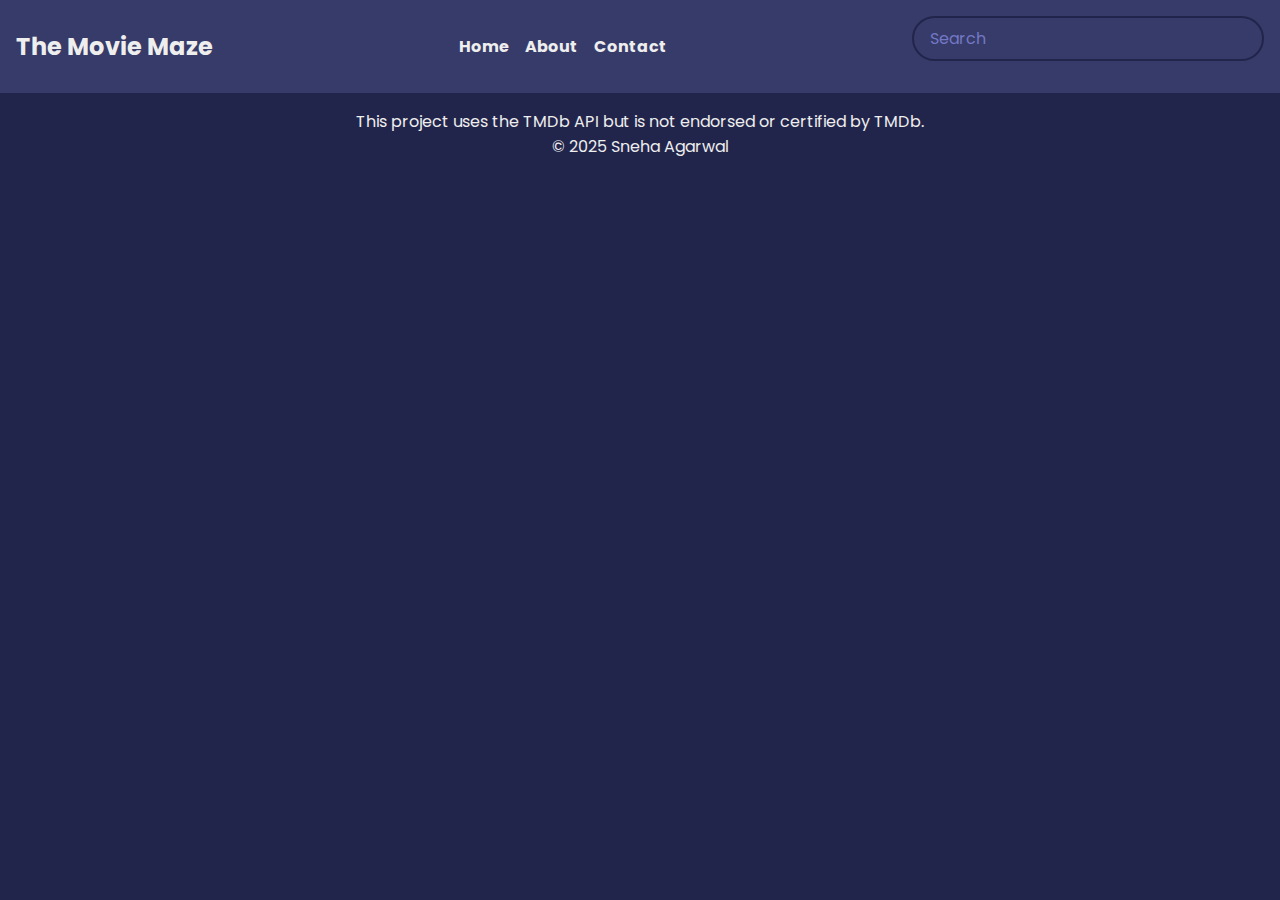
<file: index.html>
<!DOCTYPE html>
<html lang="en">
  <head>
    <meta charset="UTF-8" />
    <meta name="viewport" content="width=device-width, initial-scale=1.0" />
    <link rel="stylesheet" href="style.css" />
    <title>The Movie Maze</title>
  </head>
  <body>
    <header>
      <h1><a href="index.html" style="color: #eee; text-decoration: none;">The Movie Maze</a></h1>
      <nav>
        <ul class="nav-links">
          <li><a href="index.html">Home</a></li>
          <li><a href="about.html">About</a></li>
          <li><a href="contact.html">Contact</a></li>
        </ul>
      </nav>
      <form id="form">
        <input type="text" placeholder="Search" id="search" class="search" />
      </form>
    </header>

    <main id="main"></main>

    <footer class="footer">
      <p>
        This project uses the TMDb API but is not endorsed or certified by TMDb.<br />
        &copy; 2025 Sneha Agarwal
      </p>
    </footer>

    <script src="script.js"></script>
  </body>
</html>
</file>
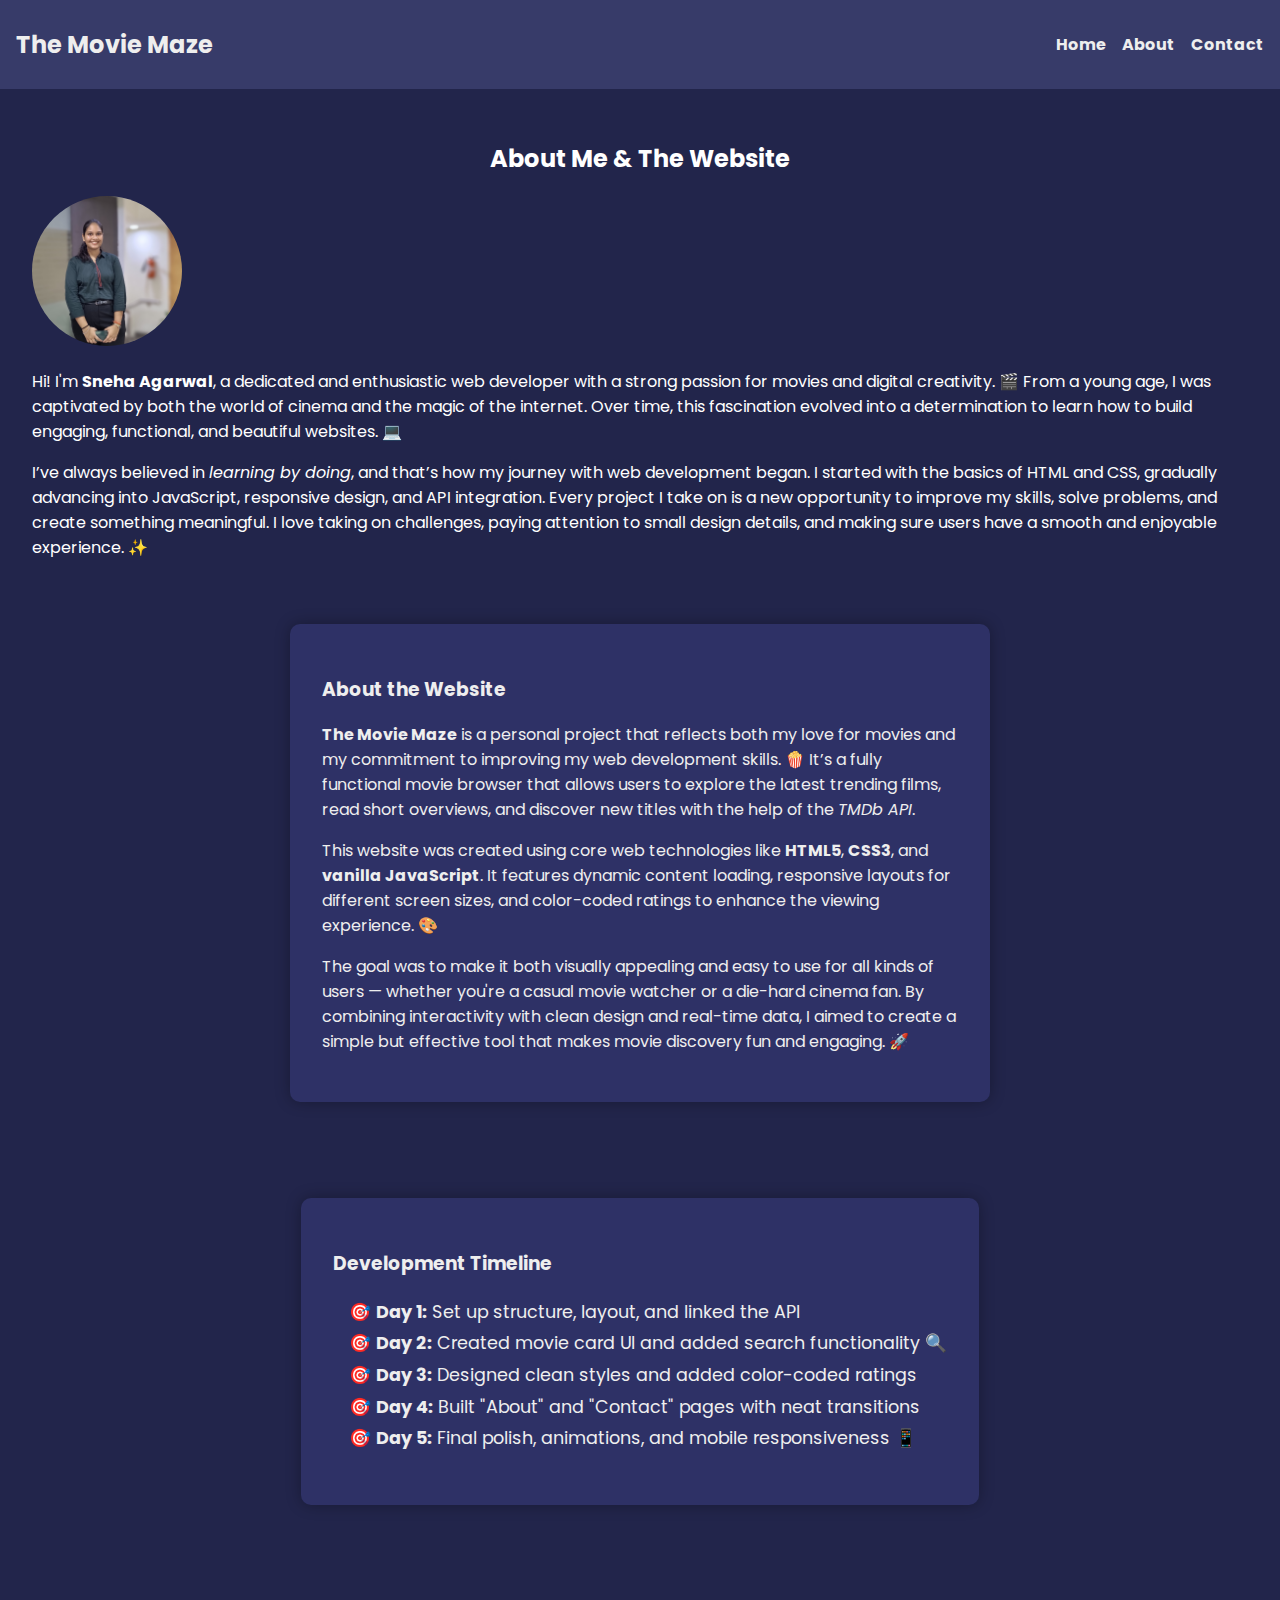
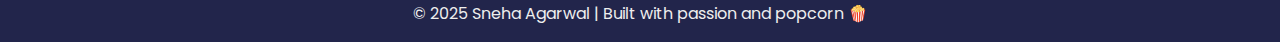
<file: about.html>
<!DOCTYPE html>
<html lang="en">
<head>
  <meta charset="UTF-8" />
  <meta name="viewport" content="width=device-width, initial-scale=1.0"/>
  <link rel="stylesheet" href="style.css" />
  <title>About - The Movie Maze</title>
</head>
<body>
  <header>
    <h1><a href="index.html" style="color: #eee; text-decoration: none;">The Movie Maze</a></h1>
    <nav>
      <ul class="nav-links">
        <li><a href="index.html">Home</a></li>
        <li><a href="about.html">About</a></li>
        <li><a href="contact.html">Contact</a></li>
      </ul>
    </nav>
  </header>

  <main class="static-page fade-in">
    <h2 class="page-heading">About Me & The Website</h2>
    
    <div class="about-wrapper slide-up">
      <img src="images/profile_image .jpg" alt="Sneha Agarwal" class="about-image" style="width: 150px; height: 150px; border-radius: 50%; object-fit: cover; margin-right: 2rem;"/>
      <div class="about-text">
        <p>Hi! I'm <strong>Sneha Agarwal</strong>, a dedicated and enthusiastic web developer with a strong passion for movies and digital creativity. 🎬 From a young age, I was captivated by both the world of cinema and the magic of the internet. Over time, this fascination evolved into a determination to learn how to build engaging, functional, and beautiful websites. 💻</p>

        <p>I’ve always believed in <em>learning by doing</em>, and that’s how my journey with web development began. I started with the basics of HTML and CSS, gradually advancing into JavaScript, responsive design, and API integration. Every project I take on is a new opportunity to improve my skills, solve problems, and create something meaningful. I love taking on challenges, paying attention to small design details, and making sure users have a smooth and enjoyable experience. ✨</p>
      </div>
    </div>

    <section class="tech-section fade-in">
      <h3>About the Website</h3>
      <p><strong>The Movie Maze</strong> is a personal project that reflects both my love for movies and my commitment to improving my web development skills. 🍿 It’s a fully functional movie browser that allows users to explore the latest trending films, read short overviews, and discover new titles with the help of the <em>TMDb API</em>.</p>

      <p>This website was created using core web technologies like <strong>HTML5</strong>, <strong>CSS3</strong>, and <strong>vanilla JavaScript</strong>. It features dynamic content loading, responsive layouts for different screen sizes, and color-coded ratings to enhance the viewing experience. 🎨</p>

      <p>The goal was to make it both visually appealing and easy to use for all kinds of users — whether you're a casual movie watcher or a die-hard cinema fan. By combining interactivity with clean design and real-time data, I aimed to create a simple but effective tool that makes movie discovery fun and engaging. 🚀</p>
    </section>

    <section class="timeline-section slide-up">
      <h3>Development Timeline</h3>
      <ul class="timeline">
        <li><strong>Day 1:</strong> Set up structure, layout, and linked the API</li>
        <li><strong>Day 2:</strong> Created movie card UI and added search functionality 🔍</li>
        <li><strong>Day 3:</strong> Designed clean styles and added color-coded ratings</li>
        <li><strong>Day 4:</strong> Built "About" and "Contact" pages with neat transitions</li>
        <li><strong>Day 5:</strong> Final polish, animations, and mobile responsiveness 📱</li>
      </ul>
    </section>
  </main>

  <footer class="footer">
    <p>&copy; 2025 Sneha Agarwal | Built with passion and popcorn 🍿</p>
  </footer>
</body>
</html>
</file>
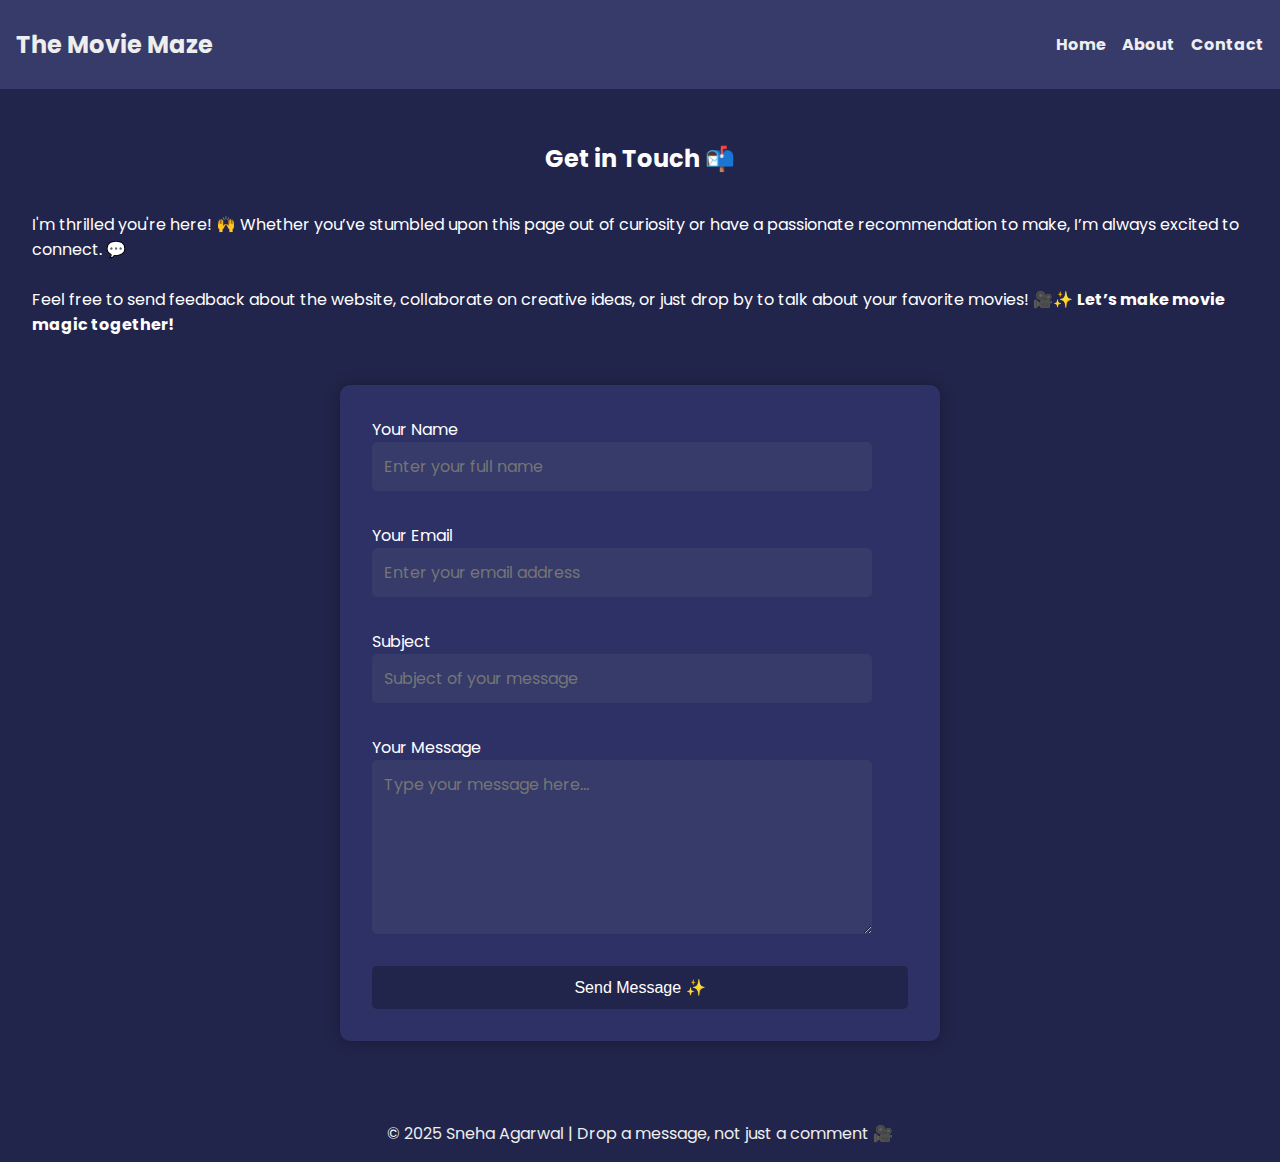
<file: contact.html>
<!DOCTYPE html>
<html lang="en">
<head>
  <meta charset="UTF-8" />
  <meta name="viewport" content="width=device-width, initial-scale=1.0" />
  <link rel="stylesheet" href="style.css" />
  <title>Contact - The Movie Maze</title>
</head>
<body>
  <header>
    <h1><a href="index.html" style="color: #eee; text-decoration: none;">The Movie Maze</a></h1>
    <nav>
      <ul class="nav-links">
        <li><a href="index.html">Home</a></li>
        <li><a href="about.html">About</a></li>
        <li><a href="contact.html">Contact</a></li>
      </ul>
    </nav>
  </header>

  <main class="static-page fade-in">
    <h2 class="page-heading">Get in Touch 📬</h2>

    <p class="contact-intro slide-up">
      I'm thrilled you're here! 🙌 Whether you’ve stumbled upon this page out of curiosity or have a passionate recommendation to make, I’m always excited to connect. 💬<br><br>
      Feel free to send feedback about the website, collaborate on creative ideas, or just drop by to talk about your favorite movies! 🎥✨
      <strong>Let’s make movie magic together!</strong>
    </p>

    <!-- Formspree Integration -->
    <form class="contact-form fancy-form fade-in" action="https://formspree.io/f/mpwrdbgp" method="POST">
      <input type="hidden" name="_captcha" value="false">
      <input type="hidden" name="_subject" value="New Contact Form Submission from The Movie Maze">

      <div class="form-group">
        <label for="name">Your Name</label>
        <input type="text" id="name" name="name" placeholder="Enter your full name" required />
      </div>

      <div class="form-group">
        <label for="email">Your Email</label>
        <input type="email" id="email" name="email" placeholder="Enter your email address" required />
      </div>

      <div class="form-group">
        <label for="subject">Subject</label>
        <input type="text" id="subject" name="subject" placeholder="Subject of your message" />
      </div>

      <div class="form-group">
        <label for="message">Your Message</label>
        <textarea id="message" name="message" rows="6" placeholder="Type your message here..." required></textarea>
      </div>

      <button type="submit" class="send-button">Send Message ✨</button>
    </form>
  </main>

  <footer class="footer">
    <p>&copy; 2025 Sneha Agarwal | Drop a message, not just a comment 🎥</p>
  </footer>
</body>
</html>
</file>
<file: style.css>
@import url("https://fonts.googleapis.com/css2?family=Poppins:wght@200;400&display=swap");

:root {
  --primary-color: #22254b;
  --secondary-color: #373b69;
}

* {
  box-sizing: border-box;
}

body {
  background-color: var(--primary-color);
  font-family: "Poppins", sans-serif;
  margin: 0;
}

header {
  padding: 1rem;
  display: flex;
  justify-content: space-between;
  align-items: center;
  background-color: var(--secondary-color);
}

header h1 {
  color: #eee;
  padding: 0;
  margin: 0;
  font-size: 1.5rem;
}

.search {
  background-color: transparent;
  border: 2px solid var(--primary-color);
  border-radius: 50px;
  font-family: inherit;
  font-size: 1rem;
  padding: 0.5rem 1rem;
  color: #fff;
}

.search::placeholder {
  color: #7378c5;
}

.search:focus {
  outline: none;
  background-color: var(--primary-color);
}

main {
  display: flex;
  flex-wrap: wrap;
  justify-content: center;
}

.movie {
  width: 300px;
  margin: 1rem;
  background-color: var(--secondary-color);
  box-shadow: 0 4px 5px rgba(0, 0, 0, 0.2);
  position: relative;
  overflow: hidden;
  border-radius: 3px;
}

.movie img {
  width: 100%;
}

.movie-info {
  color: #eee;
  display: flex;
  align-items: center;
  justify-content: space-between;
  padding: 0.5rem 1rem 1rem;
  letter-spacing: 0.5px;
}

.movie-info h3 {
  margin-top: 0;
}

.movie-info span {
  background-color: var(--primary-color);
  padding: 0.25rem 0.5rem;
  border-radius: 3px;
  font-weight: bold;
}

.movie-info span.green {
  color: lightgreen;
}

.movie-info span.orange {
  color: orange;
}

.movie-info span.red {
  color: red;
}

.overview {
  background-color: #fff;
  padding: 2rem;
  position: absolute;
  left: 0;
  bottom: 0;
  right: 0;
  max-height: 100%;
  transform: translateY(101%);
  overflow-y: auto;
  transition: transform 0.3s ease-in;
}

.movie:hover .overview {
  transform: translateY(0);
}

.footer p {
  color: #eee;
  text-align: center;
}

@media (max-width: 580px) {
  header {
    flex-direction: column;
  }

  header h1 {
    padding: 0.5rem 1rem;
  }
}
.nav-links {
    list-style: none;
    display: flex;
    gap: 1rem;
    padding: 0;
  }
  
  .nav-links li a {
    color: #eee;
    text-decoration: none;
    font-weight: bold;
  }
  
  .static-page {
    padding: 2rem;
    color: #fff;
  }
  
  form input, form textarea {
    display: block;
    width: 100%;
    max-width: 500px;
    margin-bottom: 1rem;
    padding: 0.5rem;
    font-family: inherit;
    border: 1px solid #ccc;
    border-radius: 5px;
  }
  
  button {
    padding: 0.5rem 1rem;
    background-color: #373b69;
    color: #fff;
    border: none;
    border-radius: 5px;
    cursor: pointer;
  }
 /* Animation keyframes */
@keyframes fadeIn {
    from { opacity: 0; transform: translateY(10px); }
    to { opacity: 1; transform: translateY(0); }
  }
  
  @keyframes slideUp {
    from { transform: translateY(40px); opacity: 0; }
    to { transform: translateY(0); opacity: 1; }
  }
  
  /* Animation classes */
  .fade-in {
    animation: fadeIn 1s ease-out;
  }
  
  .slide-up {
    animation: slideUp 1s ease-out;
  }
  
  /* Section styling */
  .tech-section, .timeline-section {
    margin: 3rem auto;
    max-width: 700px;
    background-color: #2e3166;
    padding: 2rem;
    border-radius: 10px;
    color: #eee;
    box-shadow: 0 0 15px rgba(0,0,0,0.3);
  }
  
  .tech-list, .timeline {
    list-style: none;
    padding-left: 1rem;
    font-size: 1.1rem;
    line-height: 1.8;
  }
  
  .tech-list li::before, .timeline li::before {
    content: "🎯 ";
    color: #7378c5;
  }
  
  .contact-form {
    display: flex;
    flex-direction: column;
    gap: 1rem;
    max-width: 600px;
    margin: 2rem auto;
    padding: 1rem;
  }
  
  .contact-form input,
  .contact-form textarea {
    font-family: "Poppins", sans-serif;
    padding: 0.75rem;
    border-radius: 5px;
    border: none;
    background-color: #373b69;
    color: #fff;
    font-size: 1rem;
  }
  
  .contact-form textarea {
    resize: vertical;
  }
  
  .contact-form button {
    background-color: #22254b;
    color: #fff;
    border: none;
    padding: 0.75rem;
    font-size: 1rem;
    border-radius: 5px;
    cursor: pointer;
    transition: background 0.3s;
  }
  
  .contact-form button:hover {
    background-color: #1b1e3f;
  }
  .contact-wrapper {
    display: flex;
    flex-direction: column;
    align-items: center;
    justify-content: center;
    margin: 2rem auto;
    max-width: 600px;
    text-align: left;
  }
  
  .contact-text {
    margin-bottom: 1rem;
    color: #ddd;
    font-size: 1.1rem;
  }
  
  .contact-form {
    width: 100%;
    display: flex;
    flex-direction: column;
    gap: 1rem;
    background-color: #2e3166;
    padding: 2rem;
    border-radius: 10px;
    box-shadow: 0 0 15px rgba(0,0,0,0.3);
  }
  
  .contact-form input,
  .contact-form textarea {
    width: 100%;
    padding: 0.75rem;
    font-size: 1rem;
    border-radius: 5px;
    border: none;
  }
  
  .contact-form input:focus,
  .contact-form textarea:focus {
    outline: 2px solid #7378c5;
  }
  
  .white-button {
    background-color: #fff;
    color: #22254b;
    padding: 0.75rem;
    font-weight: bold;
    border-radius: 5px;
    border: none;
    cursor: pointer;
    transition: background-color 0.3s ease;
  }
  
  .white-button:hover {
    background-color: #ddd;
  }
</file>
